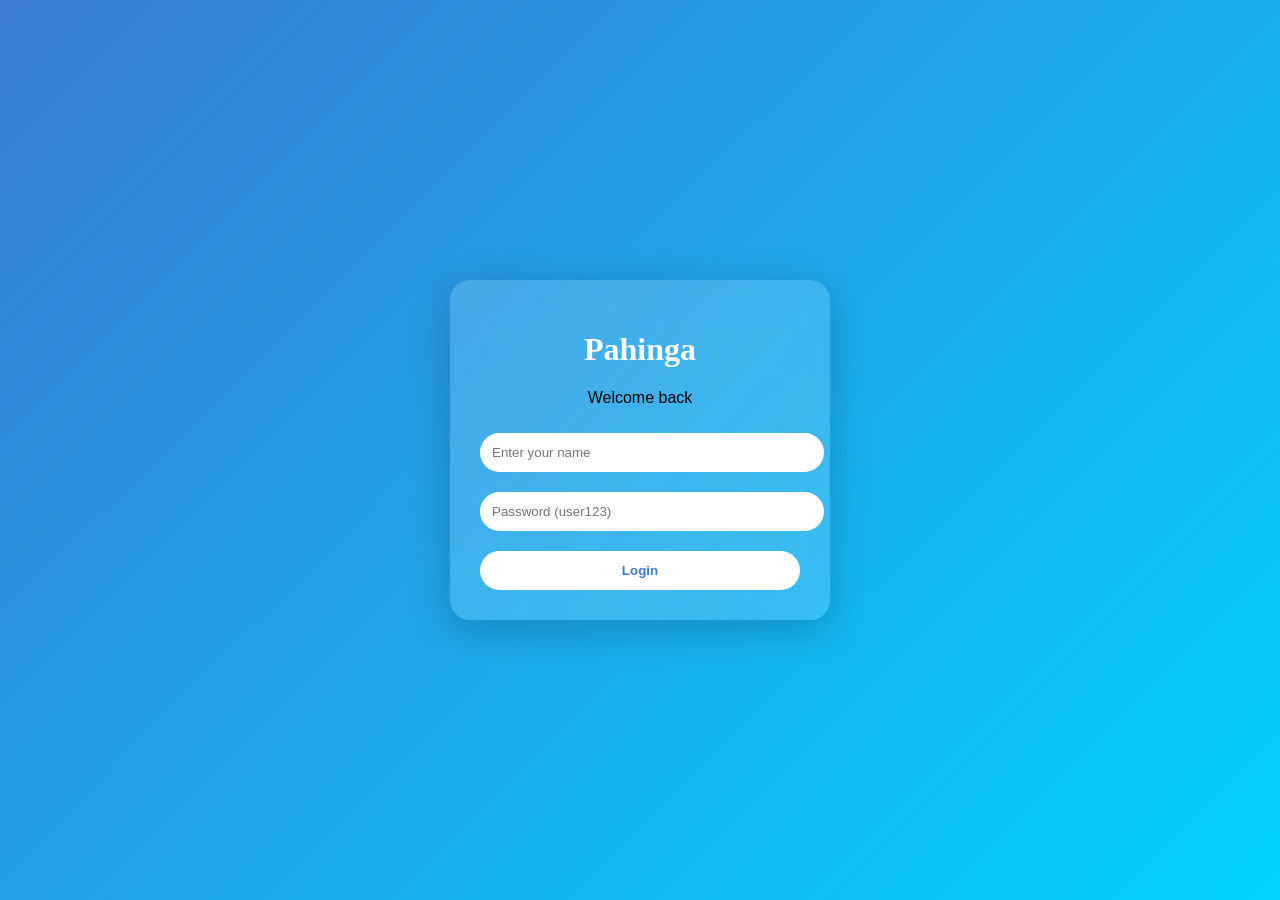
<file: index.html>
<!DOCTYPE html>
<html>
<head>
    <title>Pahinga Hotel</title>
    <link rel="stylesheet" href="css/style.css">

    <!-- PROTECT PAGE -->
    <script>
        if (!localStorage.getItem("user")) {
            window.location.href = "login.html";
        }
    </script>
</head>

<body>

<nav class="navbar">
    <h2 class="logo">Pahinga</h2>

    <ul>
        <li><a href="rooms.html">Rooms</a></li>
        <li><a href="about.html">About</a></li>
    </ul>

    <div>
        <span id="userDisplay"></span>
        <button onclick="logout()" class="btn">Logout</button>
    </div>
</nav>

<section class="hero">
    <div class="overlay">
        <h1 id="welcomeText"></h1>
        <p>Relax. Recharge. Repeat.</p>
        <a href="rooms.html" class="btn">Explore Rooms</a>
    </div>
</section>

<!-- CHAT -->
<div id="chatIcon" onclick="toggleChat()">💬</div>

<div id="chatbox" class="hidden">
    <button onclick="toggleChat()">X</button>
    <div id="messages"></div>
    <input id="chatInput">
    <button onclick="sendMessage()">Send</button>
</div>

<!-- USER DISPLAY SCRIPT -->
<script>
    let user = localStorage.getItem("user");

    document.getElementById("userDisplay").innerText = "Hi, " + user;

    document.getElementById("welcomeText").innerHTML =
        `Hello <b>${user}</b>, Welcome to Hotel Pahinga`;

    function logout() {
        localStorage.removeItem("user");
        window.location.href = "login.html";
    }
</script>

<script src="js/chatbot.js"></script>

<footer class="footer">
    <div class="footer-content">

        <!-- Social Icons -->
        <div class="socials">
            <a href="#">f</a>
            <a href="#">t</a>
            <a href="#">ig</a>
            <a href="#">in</a>
        </div>

        <!-- Links -->
        <div class="footer-links">
            <a href="#">CONTACT US</a>
            <a href="#">GET DIRECTIONS</a>
        </div>

        <!-- Phone -->
        <div class="footer-call">
            CALL +63 8888-8888
        </div>

        <!-- Bottom Links -->
        <div class="footer-bottom">
            <a href="about.html">ABOUT</a> |
            <a href="#">PRIVACY POLICY</a> |
            <a href="#">TERMS OF USE</a> |
            <a href="#">CAREERS</a>
        </div>

        <p class="copyright">
            © 2026 Pahinga Hotel. All Rights Reserved
        </p>

    </div>
</footer>
</body>
</html>
</file>
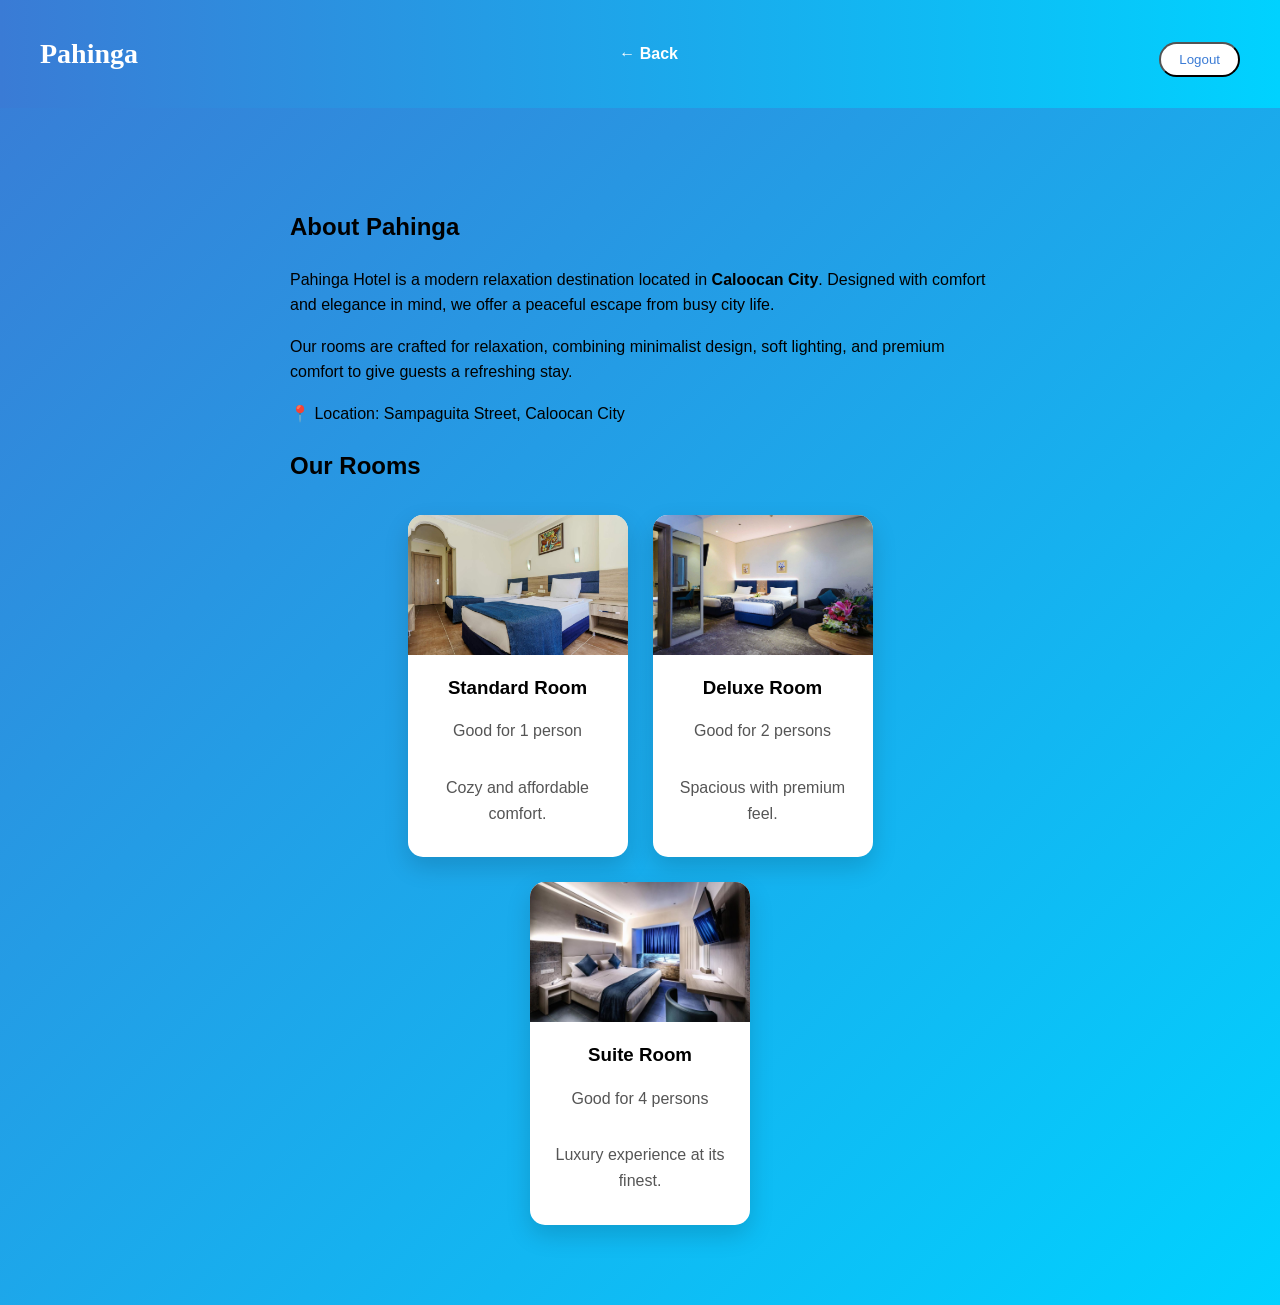
<file: about.html>
<!DOCTYPE html>
<html>
<head>
    <title>About</title>
    <link rel="stylesheet" href="css/style.css">
</head>
<body>

<nav class="navbar">
    <h2 class="logo">Pahinga</h2>
    <a href="index.html">← Back</a>
    <div>
        <span id="userDisplay"></span>
        <button onclick="logout()" class="btn">Logout</button>
    </div>
</nav>

<section class="about">

    
    <h1>About Pahinga</h1>

    <p>
        Pahinga Hotel is a modern relaxation destination located in 
        <b>Caloocan City</b>. Designed with comfort and elegance in mind,
        we offer a peaceful escape from busy city life.
    </p>

    <p>
        Our rooms are crafted for relaxation, combining minimalist design,
        soft lighting, and premium comfort to give guests a refreshing stay.
    </p>

    <p>
        📍 Location: Sampaguita Street, Caloocan City 
    </p>

    <h2>Our Rooms</h2>

    <div class="room-gallery">

        <div class="room-card">
            <img src="assets/standard.jpg" alt="Standard Room">
            <h3>Standard Room</h3>
            <p>Good for 1 person</p>
            <p>Cozy and affordable comfort.</p>
        </div>

        <div class="room-card">
            <img src="assets/deluxe.jpg" alt="Deluxe Room">
            <h3>Deluxe Room</h3>
            <p>Good for 2 persons</p>
            <p>Spacious with premium feel.</p>
        </div>

        <div class="room-card">
            <img src="assets/suite.jpg" alt="Suite Room">
            <h3>Suite Room</h3>
            <p>Good for 4 persons</p>
            <p>Luxury experience at its finest.</p>
        </div>

    </div>
</section>

</body>
</html>
</file>
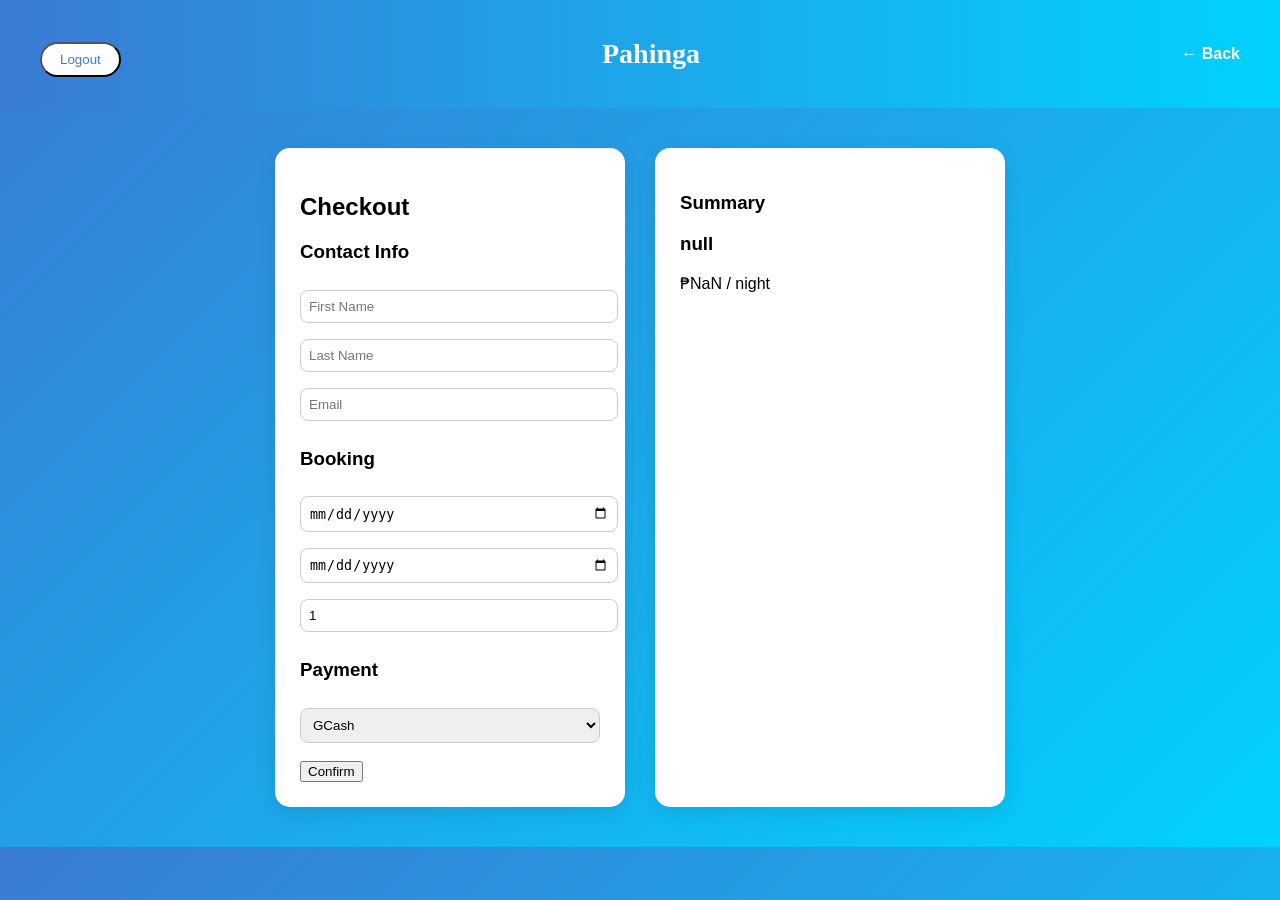
<file: checkin.html>
<!DOCTYPE html>
<html>
<head>
    <title>Check In</title>
    <link rel="stylesheet" href="css/style.css">
</head>
<body>

<nav class="navbar">
    <div>
    <span id="userDisplay"></span>
    <button onclick="logout()" class="btn">Logout</button>
    </div>
    <h2 class="logo">Pahinga</h2>
    <a href="rooms.html">← Back</a>
</nav>

<div class="checkout-container">

    <div class="form-section">
        <h2><b>Checkout</b></h2>

        <h3>Contact Info</h3>
        <input placeholder="First Name">
        <input placeholder="Last Name">
        <input placeholder="Email">

        <h3>Booking</h3>
        <input type="date" id="checkinDate">
        <input type="date" id="checkoutDate">
        <input type="number" id="pax" value="1">

        <h3>Payment</h3>
        <select id="payment">
            <option>GCash</option>
            <option>BPI</option>
        </select>

        <button onclick="confirmBooking()">Confirm</button>
    </div>

    <div class="summary-section">
        <h3>Summary</h3>
        <div id="summaryBox"></div>
    </div>

</div>

<script src="js/booking.js"></script>
</body>
</html>
</file>
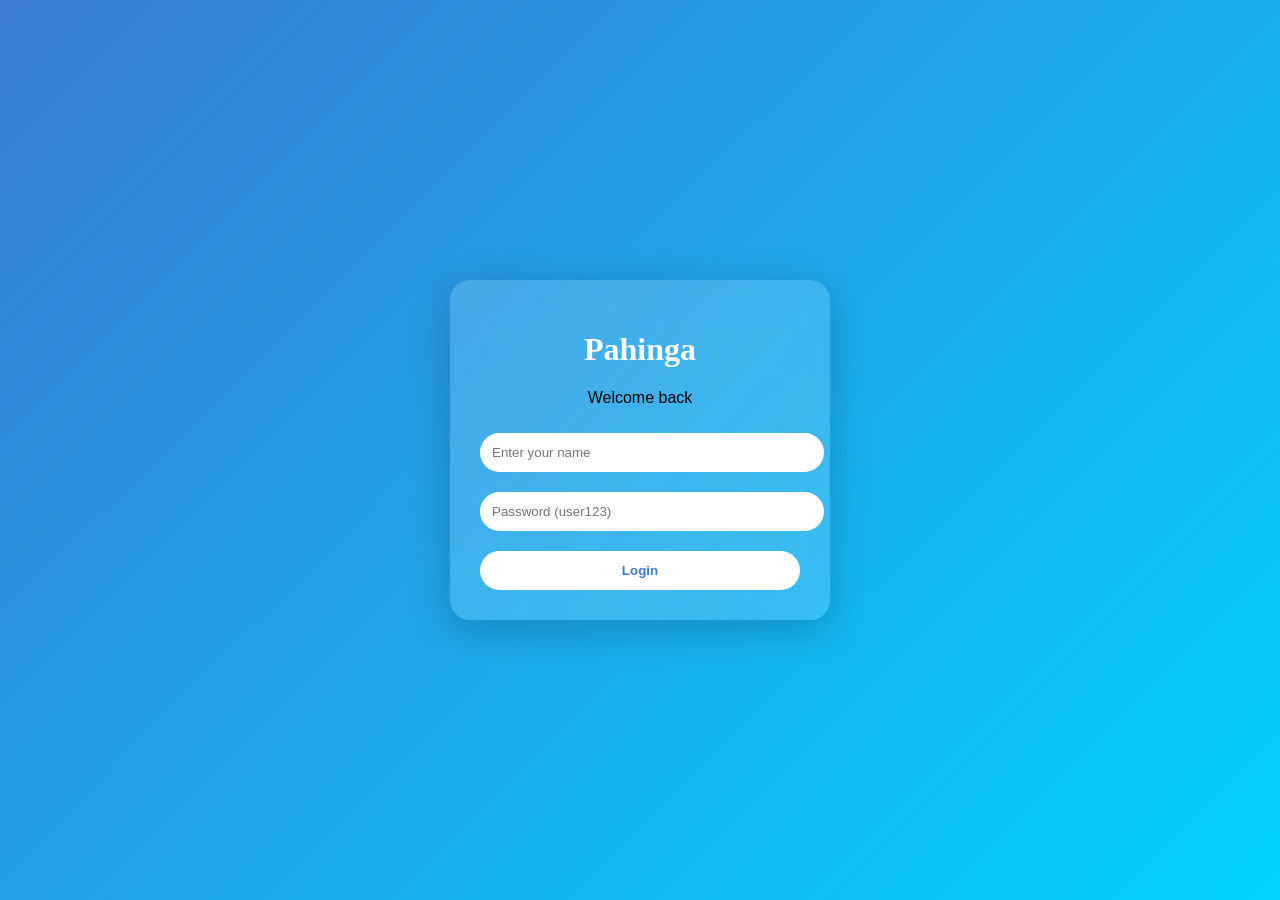
<file: login.html>
<!DOCTYPE html>
<html>
<head>
    <title>Login - Pahinga</title>

    <!-- ✅ MOBILE RESPONSIVE -->
    <meta name="viewport" content="width=device-width, initial-scale=1.0">

    <link rel="stylesheet" href="css/style.css">

    <script>
        if (localStorage.getItem("user")) {
            window.location.href = "index.html";
        }
    </script>
</head>
<body>

<!-- ✅ WRAPPER FOR CENTERING -->
<div class="login-page">
    <div class="login-container">
        <h1 class="logo">Pahinga</h1>
        <p>Welcome back</p>

        <input id="nameInput" placeholder="Enter your name">
        <input id="passwordInput" type="password" placeholder="Password (user123)">

        <button onclick="login()">Login</button>
    </div>
</div>

<script>
function login() {
    let name = document.getElementById("nameInput").value.trim();
    let password = document.getElementById("passwordInput").value;

    if (name === "") {
        alert("Please enter your name");
        return;
    }

    if (password !== "user123") {
        alert("Wrong password! (hint: user123)");
        return;
    }

    localStorage.setItem("user", name);
    window.location.href = "index.html";
}
</script>

</body>
</html>
</file>
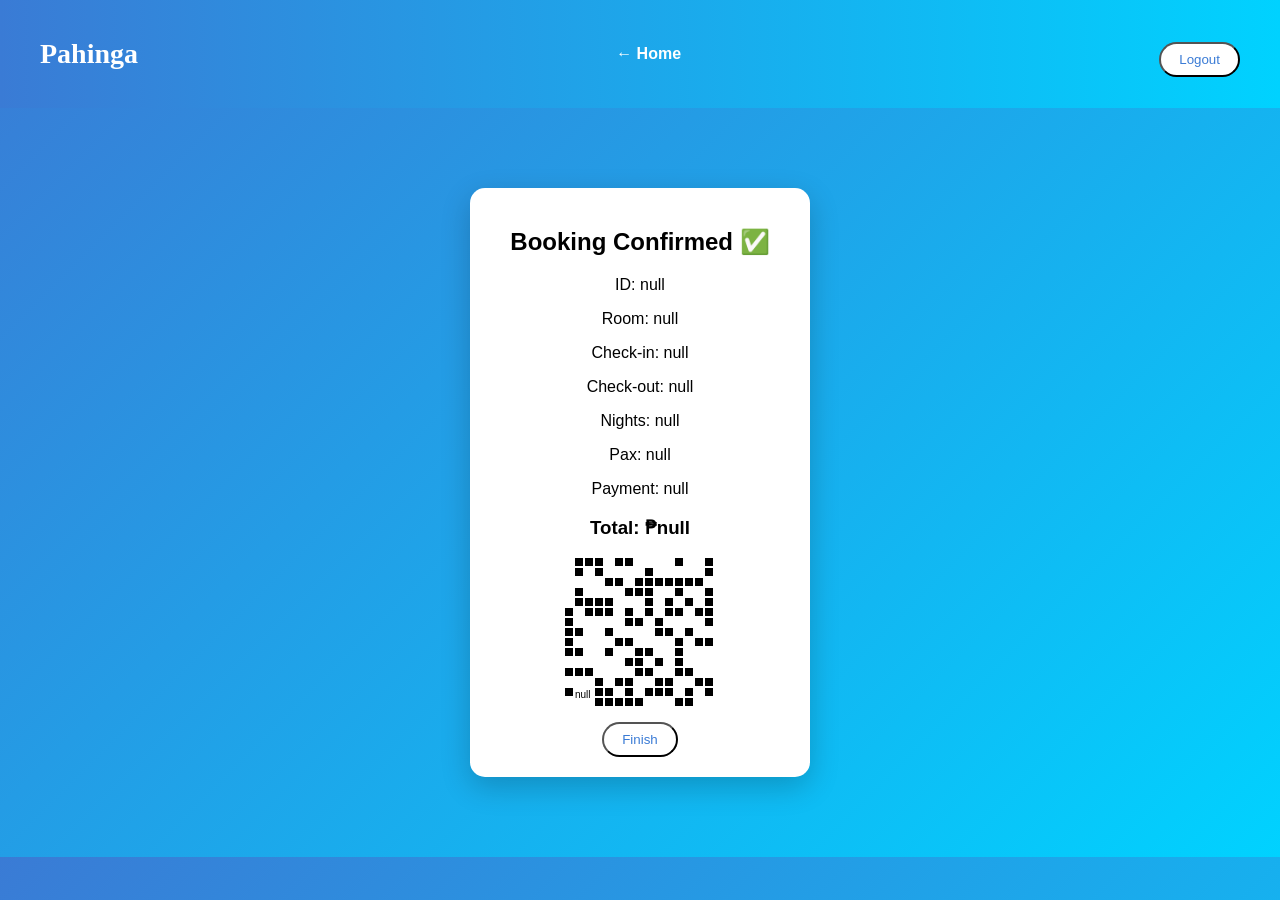
<file: receipt.html>
<!DOCTYPE html>
<html>
<head>
    <title>Receipt</title>
    <link rel="stylesheet" href="css/style.css">
</head>
<body>

<nav class="navbar">
    <h2 class="logo">Pahinga</h2>
    <a href="index.html">← Home</a>
    <div>
    <span id="userDisplay"></span>
    <button onclick="logout()" class="btn">Logout</button>
    </div>
</nav>

<div class="receipt-box">
    <div id="receiptBox"></div>
    <button onclick="goHome()" class="btn">Finish</button>
</div>

<script src="js/booking.js"></script>
</body>
</html>
</file>
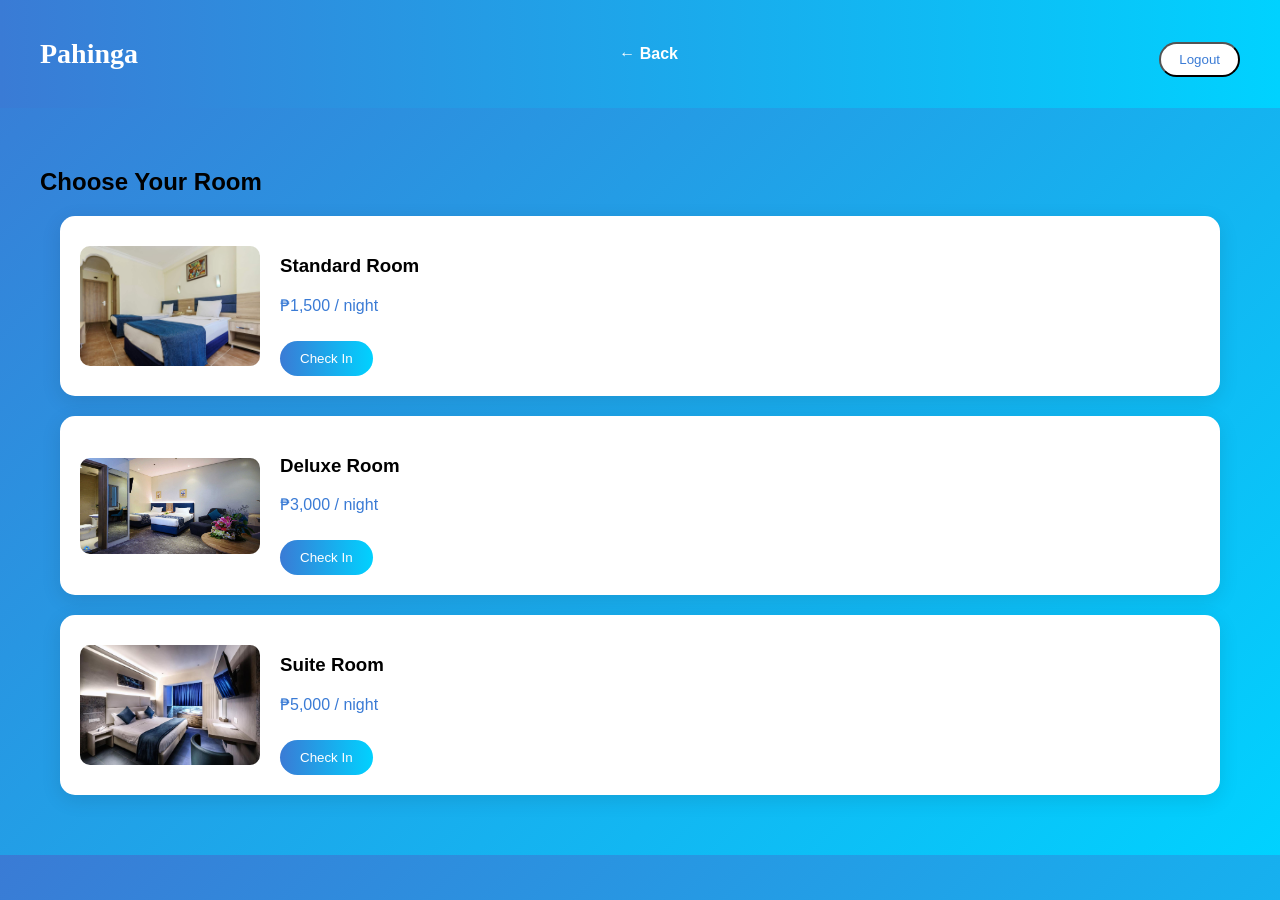
<file: rooms.html>
<!DOCTYPE html>
<html>
<head>
    <title>Rooms</title>
    <link rel="stylesheet" href="css/style.css">
</head>
<body>

<nav class="navbar">
    <h2 class="logo">Pahinga</h2>
    <a href="index.html">← Back</a>
    <div>
    <span id="userDisplay"></span>
    <button onclick="logout()" class="btn">Logout</button>
    </div>
</nav>

<section class="section">
    <h1>Choose Your Room</h1>

    <div class="room-flex">
        <img src="assets/standard.jpg" class="room-img">
        <div class="room-info">
            <h3><b>Standard Room</b></h3>
            <p>₱1,500 / night</p>
            <button onclick="selectRoom('Standard',1500)">Check In</button>
        </div>
    </div>

    <div class="room-flex">
        <img src="assets/deluxe.jpg" class="room-img">
        <div class="room-info">
            <h3><b>Deluxe Room</b></h3>
            <p>₱3,000 / night</p>
            <button onclick="selectRoom('Deluxe',3000)">Check In</button>
        </div>
    </div>

    <div class="room-flex">
        <img src="assets/suite.jpg" class="room-img">
        <div class="room-info">
            <h3><b>Suite Room</b></h3>
            <p>₱5,000 / night</p>
            <button onclick="selectRoom('Suite',5000)">Check In</button>
        </div>
    </div>

</section>

<script src="js/booking.js"></script>
</body>
</html>
</file>
<file: css/style.css>
/* CENTER PAGE */
body {
    margin: 0;
    font-family: 'Segoe UI', sans-serif;
    background: linear-gradient(135deg, #3a7bd5, #00d2ff);
}

/* NAVBAR */
.navbar {
    display: flex;
    justify-content: space-between;
    align-items: center;
    padding: 15px 40px;
    background: linear-gradient(90deg, #3a7bd5, #00d2ff);
    color: white;
}

.navbar h2 {
    font-family: cursive;
    font-size: 28px;
}

.navbar ul {
    list-style: none;
    display: flex;
    gap: 30px;
}

.navbar a {
    color: white;
    text-decoration: none;
    font-weight: bold;
}

.btn {
    background: white;
    color: #3a7bd5;
    padding: 8px 18px;
    border-radius: 20px;
    transition: 0.3s;
}

.btn:hover {
    background: #1a2a44;
    color: white;
}

/* HERO */
.hero {
    height: 90vh;
    background: url('../assets/standard.jpg') center/cover;
    position: relative;
}

.overlay {
    background: rgba(0,0,0,0.4);
    color: white;
    height: 100%;
    display: flex;
    flex-direction: column;
    justify-content: center;
    align-items: center;
    animation: fadeIn 1.5s ease;
}

/* ROOMS */
.room-flex {
    display: flex;
    align-items: center;
    flex-wrap: wrap; /* ✅ responsive */
    background: white;
    margin: 20px;
    padding: 20px;
    border-radius: 15px;
    box-shadow: 0 5px 20px rgba(0,0,0,0.1);
    transition: 0.3s;
}

.room-flex:hover {
    transform: scale(1.03);
}

.room-img {
    width: 180px;
    border-radius: 10px;
    transition: 0.4s;
}

.room-img:hover {
    transform: scale(1.1);
}

.room-info {
    margin-left: 20px;
}

.room-info h3 {
    font-weight: bold;
}

.room-info p {
    color: #3a7bd5;
}

.room-info button {
    background: linear-gradient(90deg, #3a7bd5, #00d2ff);
    border: none;
    padding: 10px 20px;
    border-radius: 20px;
    color: white;
    cursor: pointer;
    transition: 0.3s;
}

.room-info button:hover {
    transform: scale(1.1);
    background: #1a2a44;
}

/* CHECKOUT */
.checkout-container {
    display: flex;
    justify-content: center;
    gap: 30px;
    padding: 40px;
    flex-wrap: wrap;
}

.form-section, .summary-section {
    background: white;
    padding: 25px;
    border-radius: 15px;
    width: 300px;
    box-shadow: 0 5px 20px rgba(0,0,0,0.1);
    animation: fadeIn 1s ease;
}

h2, h3 {
    font-weight: bold;
}

input, select {
    width: 100%;
    margin: 8px 0;
    padding: 8px;
    border-radius: 8px;
    border: 1px solid #ccc;
}

button {
    margin-top: 10px;
}

/* CHAT */
#chatIcon {
    position: fixed;
    bottom: 20px;
    right: 20px;
    background: #3a7bd5;
    color: white;
    padding: 12px;
    border-radius: 50%;
    cursor: pointer;
    animation: float 2s infinite;
}

#chatbox {
    position: fixed;
    bottom: 70px;
    right: 20px;
    width: 250px;
    background: white;
    border-radius: 10px;
    padding: 10px;
    box-shadow: 0 5px 20px rgba(0,0,0,0.2);
}

.hidden {
    display: none;
}

/* ANIMATIONS */
@keyframes fadeIn {
    from {opacity: 0; transform: translateY(20px);}
    to {opacity: 1; transform: translateY(0);}
}

@keyframes float {
    0% {transform: translateY(0);}
    50% {transform: translateY(-8px);}
    100% {transform: translateY(0);}
}

.logo {
    font-family: cursive;
}

/* RECEIPT */
.receipt-box {
    width: 300px;
    margin: 80px auto;
    padding: 20px;
    background: white;
    border-radius: 15px;
    text-align: center;
    box-shadow: 0 10px 30px rgba(0,0,0,0.2);
    animation: fadeIn 1s ease;
}

.about {
    max-width: 700px;
    margin: 60px auto;
    padding: 20px;
    line-height: 1.6;
}

.section {
    padding: 40px;
}

/* LOGIN PAGE CENTER */
.login-page {
    height: 100vh;
    display: flex;
    justify-content: center;
    align-items: center;
}

/* LOGIN CARD */
.login-container {
    background: rgba(255,255,255,0.15);
    backdrop-filter: blur(20px);
    padding: 30px;
    border-radius: 20px;

    width: 320px;
    max-width: 90%; /* ✅ responsive */

    text-align: center;
    box-shadow: 0 10px 40px rgba(0,0,0,0.2);
    animation: fadeIn 1s ease;
}

/* LOGO */
.logo {
    font-family: cursive;
    color: white;
}

/* INPUTS */
.login-container input {
    width: 100%;
    padding: 12px;
    margin: 10px 0;
    border: none;
    border-radius: 20px;
    outline: none;
}

/* BUTTON */
.login-container button {
    width: 100%;
    padding: 12px;
    border: none;
    border-radius: 20px;
    background: white;
    color: #3a7bd5;
    font-weight: bold;
    cursor: pointer;
    transition: 0.3s;
}

.login-container button:hover {
    transform: scale(1.05);
    background: #1a2a44;
    color: white;
}

/* ROOM GALLERY */
.room-gallery {
    display: flex;
    justify-content: center;
    gap: 25px;
    margin-top: 30px;
    flex-wrap: wrap;
}

/* ROOM CARD */
.room-card {
    width: 220px;
    background: white;
    border-radius: 15px;
    overflow: hidden;
    text-align: center;
    box-shadow: 0 10px 25px rgba(0,0,0,0.15);
    transition: transform 0.4s ease, box-shadow 0.4s ease;
    animation: fadeUp 1s ease forwards;
}

.room-card img {
    width: 100%;
    height: 140px;
    object-fit: cover;
    transition: transform 0.4s ease;
}

.room-card h3 {
    margin: 10px 0 5px;
}

.room-card p {
    padding: 0 10px 15px;
    color: #555;
}

.room-card:hover {
    transform: translateY(-10px) scale(1.05);
    box-shadow: 0 15px 35px rgba(0,0,0,0.3);
}

.room-card:hover img {
    transform: scale(1.1);
}

@keyframes fadeUp {
    from {
        opacity: 0;
        transform: translateY(40px);
    }
    to {
        opacity: 1;
        transform: translateY(0);
    }
}

/* FOOTER */
.footer {
    background: linear-gradient(135deg, #0f2a44, #1a4a7a);
    color: white;
    text-align: center;
    padding: 40px 20px;
}

.footer-content {
    max-width: 800px;
    margin: auto;
}

.socials {
    margin-bottom: 20px;
}

.socials a {
    display: inline-block;
    margin: 0 8px;
    width: 35px;
    height: 35px;
    line-height: 35px;
    border-radius: 50%;
    background: white;
    color: #0f2a44;
    font-weight: bold;
    text-decoration: none;
    transition: 0.3s;
}

.socials a:hover {
    background: #00d2ff;
    color: white;
    transform: scale(1.1);
}

.footer-links {
    margin: 15px 0;
}

.footer-links a {
    display: block;
    color: #00d2ff;
    text-decoration: none;
    margin: 5px 0;
}

.footer-links a:hover {
    text-decoration: underline;
}

.footer-call {
    margin: 20px auto;
    padding: 10px;
    border: 1px solid white;
    width: fit-content;
    border-radius: 8px;
}

.footer-bottom {
    margin-top: 20px;
}

.footer-bottom a {
    color: white;
    text-decoration: none;
    margin: 0 5px;
}

.footer-bottom a:hover {
    color: #00d2ff;
}

.copyright {
    margin-top: 15px;
    font-size: 12px;
    opacity: 0.7;
}

/* VIDEO HERO */
.video-hero {
    position: relative;
    height: 70vh;
    overflow: hidden;
}

.bg-video {
    position: absolute;
    top: 50%;
    left: 50%;
    width: 100%;
    height: 100%;
    object-fit: cover;
    transform: translate(-50%, -50%);
}

.video-overlay {
    position: relative;
    z-index: 2;
    height: 100%;
    background: rgba(0,0,0,0.4);
    color: white;

    display: flex;
    flex-direction: column;
    justify-content: center;
    align-items: center;
    text-align: center;
}

.video-overlay h1 {
    font-size: 40px;
}

.video-overlay p {
    font-size: 18px;
}

/* 📱 MOBILE RESPONSIVE */
@media (max-width: 768px) {

    .navbar {
        flex-direction: column;
        gap: 10px;
        padding: 15px;
    }

    .navbar ul {
        flex-direction: column;
        gap: 10px;
    }

    .video-overlay h1 {
        font-size: 26px;
    }

    .video-overlay p {
        font-size: 14px;
    }

    .room-flex {
        flex-direction: column;
        text-align: center;
    }

    .room-img {
        width: 100%;
        max-width: 250px;
        margin-bottom: 15px;
    }

    .room-info {
        margin-left: 0;
    }

    .room-card {
        width: 90%;
    }

    .checkout-container {
        flex-direction: column;
        align-items: center;
    }

    .form-section,
    .summary-section {
        width: 90%;
    }

    .login-container {
        width: 90%;
        padding: 20px;
    }

    .logo {
        font-size: 26px;
    }

    .login-container input,
    .login-container button {
        font-size: 14px;
        padding: 10px;
    }
}
</file>
